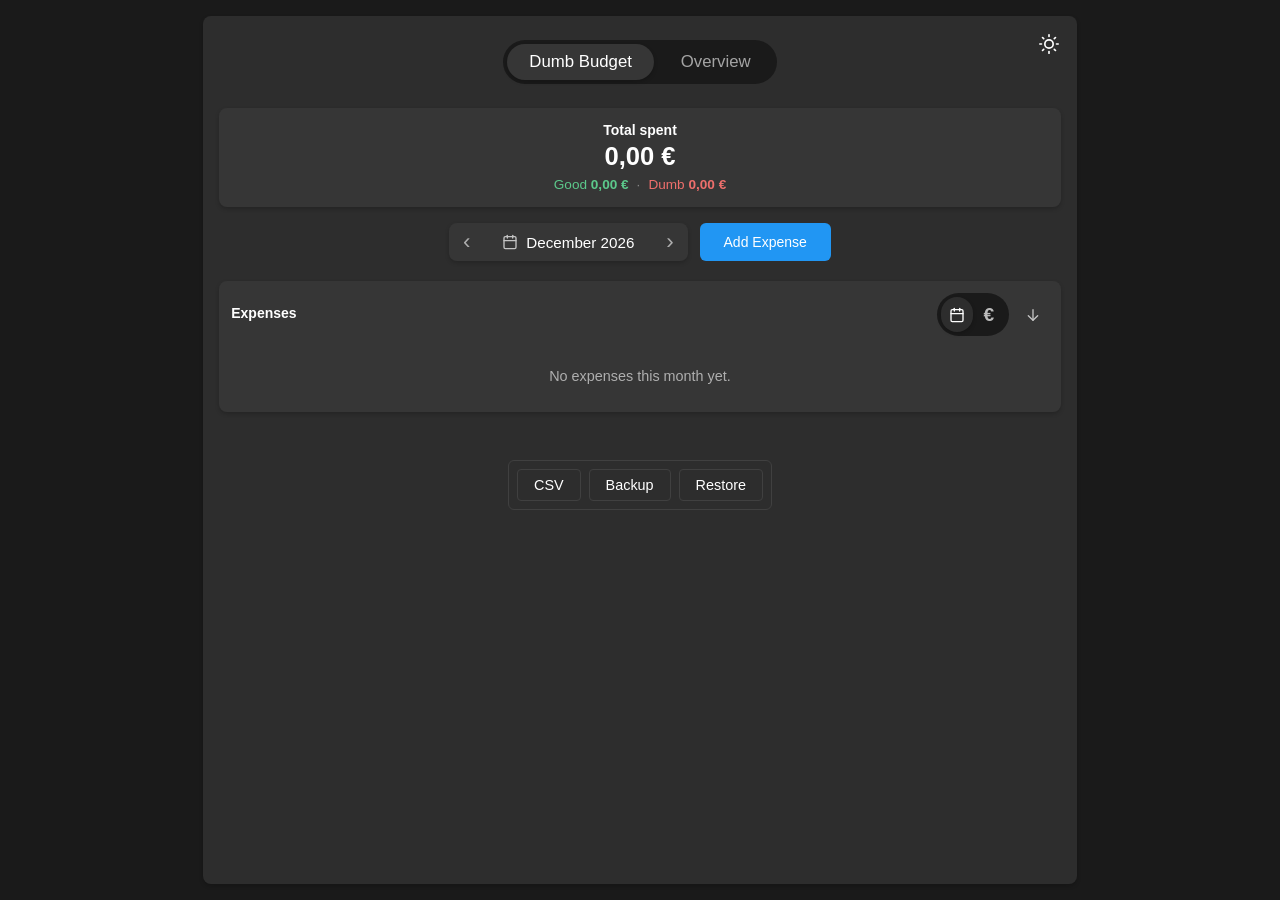
<file: docs/index.html>
<!DOCTYPE html>
<html lang="en" data-theme="dark">
<head>
    <meta charset="UTF-8">
    <meta name="viewport" content="width=device-width, initial-scale=1.0, viewport-fit=cover">
    <title>Dumb Budget</title>

    <!-- Makes it behave like an app when added to the home screen -->
    <link rel="manifest" href="manifest.json">
    <meta name="theme-color" content="#1a1a1a">
    <meta name="apple-mobile-web-app-capable" content="yes">
    <meta name="mobile-web-app-capable" content="yes">
    <meta name="apple-mobile-web-app-title" content="Dumb Budget">
    <meta name="apple-mobile-web-app-status-bar-style" content="black-translucent">
    <link rel="apple-touch-icon" href="icons/apple-touch-icon.png">
    <link rel="icon" type="image/png" href="icons/icon-192.png">

    <script>
        // Apply the saved theme before the page draws (avoids a white flash)
        (function () {
            let theme = 'dark';
            try { theme = localStorage.getItem('dumbbudget-theme') || 'dark'; } catch (e) {}
            document.documentElement.setAttribute('data-theme', theme);
        })();
    </script>
    <link rel="stylesheet" href="styles.css">
</head>
<body>
    <main>
        <div class="container">
            <button id="themeToggle" aria-label="Toggle theme">
                <svg class="moon" viewBox="0 0 24 24">
                    <path d="M21 12.79A9 9 0 1 1 11.21 3 7 7 0 0 0 21 12.79z"></path>
                </svg>
                <svg class="sun" viewBox="0 0 24 24">
                    <circle cx="12" cy="12" r="5"></circle>
                    <line x1="12" y1="1" x2="12" y2="3"></line>
                    <line x1="12" y1="21" x2="12" y2="23"></line>
                    <line x1="4.22" y1="4.22" x2="5.64" y2="5.64"></line>
                    <line x1="18.36" y1="18.36" x2="19.78" y2="19.78"></line>
                    <line x1="1" y1="12" x2="3" y2="12"></line>
                    <line x1="21" y1="12" x2="23" y2="12"></line>
                    <line x1="4.22" y1="19.78" x2="5.64" y2="18.36"></line>
                    <line x1="18.36" y1="5.64" x2="19.78" y2="4.22"></line>
                </svg>
            </button>

            <header>
                <nav class="view-tabs" aria-label="Pages">
                    <button class="view-tab active" data-view="budget">Dumb Budget</button>
                    <button class="view-tab" data-view="overview">Overview</button>
                </nav>
            </header>

            <!-- ======================= PAGE 1: MY BUDGET ======================= -->
            <div id="budgetView" class="view">
                <section class="overview">
                    <div class="balance-card">
                        <h3>Total spent</h3>
                        <div class="amount" id="totalSpent">0,00 €</div>
                        <div class="spent-split">
                            <span class="good-text">Good <strong id="totalGood">0,00 €</strong></span>
                            <span class="split-dot">·</span>
                            <span class="dumb-text">Dumb <strong id="totalDumb">0,00 €</strong></span>
                        </div>
                    </div>
                </section>

                <div class="action-row">
                    <div class="month-control">
                        <button class="month-step" data-step="-1" aria-label="Previous month">&#8249;</button>
                        <button id="monthPickerBtn" class="month-picker-btn" aria-haspopup="true" aria-expanded="false">
                            <svg viewBox="0 0 24 24" fill="none" stroke="currentColor" stroke-width="2" stroke-linecap="round" stroke-linejoin="round" aria-hidden="true">
                                <rect x="3" y="4" width="18" height="18" rx="2" ry="2"></rect>
                                <line x1="16" y1="2" x2="16" y2="6"></line>
                                <line x1="8" y1="2" x2="8" y2="6"></line>
                                <line x1="3" y1="10" x2="21" y2="10"></line>
                            </svg>
                            <span class="selected-month-label"></span>
                        </button>
                        <button class="month-step" data-step="1" aria-label="Next month">&#8250;</button>

                        <!-- Pop-up month picker: choose a year, then a month -->
                        <div id="monthPicker" class="month-picker" hidden>
                            <div class="picker-year">
                                <button type="button" id="pickerPrevYear" aria-label="Previous year">&#8249;</button>
                                <span id="pickerYear"></span>
                                <button type="button" id="pickerNextYear" aria-label="Next year">&#8250;</button>
                            </div>
                            <div class="picker-months" id="pickerMonths"></div>
                            <button type="button" id="pickerThisMonth" class="picker-today">This month</button>
                        </div>
                    </div>
                    <button id="addExpenseBtn" class="add-transaction-btn">Add Expense</button>
                </div>

                <section class="transactions">
                    <div class="transactions-header">
                        <h3>Expenses</h3>
                        <div class="sort-controls">
                            <div class="sort-type-toggle">
                                <button class="sort-btn active" data-sort="date" aria-label="Sort by date">
                                    <svg viewBox="0 0 24 24" fill="none" stroke="currentColor" stroke-width="2" stroke-linecap="round" stroke-linejoin="round">
                                        <rect x="3" y="4" width="18" height="18" rx="2" ry="2"></rect>
                                        <line x1="16" y1="2" x2="16" y2="6"></line>
                                        <line x1="8" y1="2" x2="8" y2="6"></line>
                                        <line x1="3" y1="10" x2="21" y2="10"></line>
                                    </svg>
                                </button>
                                <button class="sort-btn" data-sort="amount" aria-label="Sort by amount">
                                    <span class="currency-sort-symbol">€</span>
                                </button>
                            </div>
                            <button id="sortDirection" aria-label="Sort direction" class="sort-direction-btn descending">
                                <svg viewBox="0 0 24 24" fill="none" stroke="currentColor" stroke-width="2" stroke-linecap="round" stroke-linejoin="round">
                                    <path d="M12 20V4"/>
                                    <path d="M5 11l7-7 7 7"/>
                                </svg>
                            </button>
                        </div>
                    </div>
                    <div id="transactionsList"></div>
                </section>

                <footer>
                    <div class="export-buttons">
                        <button id="exportCsvBtn" class="export-btn">CSV</button>
                        <button id="backupBtn" class="export-btn">Backup</button>
                        <button id="restoreBtn" class="export-btn">Restore</button>
                    </div>
                    <input type="file" id="restoreFile" accept=".json,application/json" hidden>
                </footer>
            </div>

            <!-- ======================= PAGE 2: OVERVIEW ======================= -->
            <div id="overviewView" class="view" hidden>
                <div class="month-nav">
                    <button class="month-btn month-step" data-step="-1" aria-label="Previous month">&#8249;</button>
                    <span class="month-label selected-month-label"></span>
                    <button class="month-btn month-step" data-step="1" aria-label="Next month">&#8250;</button>
                </div>

                <div class="ring-wrap">
                    <svg class="ring" viewBox="0 0 100 100" id="ringSvg" aria-hidden="true"></svg>
                    <div class="ring-center">
                        <div class="ring-total" id="ringTotal"></div>
                        <div class="ring-good" id="ringGood"></div>
                        <div class="ring-dumb" id="ringDumb"></div>
                    </div>
                    <div id="ringIcons"></div>
                </div>

                <div class="split-bar-card">
                    <div class="split-bar-labels">
                        <span class="good-text" id="goodPct">Good 0%</span>
                        <span class="dumb-text" id="dumbPct">Dumb 0%</span>
                    </div>
                    <div class="split-bar"><div class="split-bar-good" id="splitBarGood"></div><div class="split-bar-dumb" id="splitBarDumb"></div></div>
                </div>

                <div class="category-list" id="categoryList"></div>
            </div>
        </div>
        <div id="toast-container" class="toast-container"></div>
    </main>

    <!-- ======================= ADD / EDIT EXPENSE POP-UP ======================= -->
    <div id="expenseModal" class="modal">
        <div class="modal-content">
            <div class="modal-header">
                <h2 class="modal-title" id="modalTitle">Add expense</h2>
                <button class="close-modal" aria-label="Close">&times;</button>
            </div>
            <form id="expenseForm">
                <label class="field-label" for="category">Category</label>
                <div id="categoryField">
                    <select id="category" required></select>
                    <div id="customCategoryField" style="display: none;">
                        <input type="text" id="customCategory" placeholder="New category name">
                        <button type="button" id="saveCategory">Add</button>
                        <button type="button" id="cancelCategory">Cancel</button>
                    </div>
                </div>

                <label class="field-label" for="amount">Amount</label>
                <div class="amount-input-wrapper">
                    <span class="currency-symbol">€</span>
                    <input type="text" id="amount" placeholder="0,00" required inputmode="decimal" autocomplete="off">
                </div>

                <label class="field-label" for="purchaseType">Was it worth it?</label>
                <select id="purchaseType" required>
                    <option value="" disabled selected>Choose…</option>
                    <option value="good">👍 Good purchase</option>
                    <option value="dumb">👎 Dumb purchase</option>
                </select>

                <label class="field-label" for="expenseDate">Date</label>
                <input type="date" id="expenseDate" required>

                <textarea id="notes" placeholder="Notes (optional)" rows="2"></textarea>
                <button type="submit" id="submitBtn">Add</button>
            </form>
        </div>
    </div>

    <script src="app.js"></script>
</body>
</html>
</file>
<file: docs/styles.css>
:root {
    /* Light theme variables */
    --primary: #2196F3;
    --primary-hover: #1976D2;
    --background: #f5f5f5;
    --container: white;
    --text: #333;
    --border: #ccc;
    --shadow: 0 2px 4px rgba(0,0,0,0.1);
    --transition: 0.2s ease;
    --success: #4CAF50;
    --danger: #f44336;
    --card-bg: #ffffff;
    --success-status-bg: rgba(37, 99, 235, 0.6);
    --danger-status-bg:rgba(220, 38, 38, 0.6);
}

[data-theme="dark"] {
    --background: #1a1a1a;
    --container: #2d2d2d;
    --text: white;
    --border: #404040;
    --shadow: 0 2px 4px rgba(0,0,0,0.2);
    --card-bg: #363636;
    --success-status-bg: rgba(96, 165, 250, 0.5);
    --danger-status-bg:rgba(220, 38, 38, 0.5);
}

/* Base styles */
* {
    margin: 0;
    padding: 0;
    box-sizing: border-box;
}

body {
    margin: 0;
    padding: 0;
    font-family: -apple-system, BlinkMacSystemFont, 'Segoe UI', Roboto, Oxygen, Ubuntu, Cantarell, sans-serif;
    background: var(--background);
    color: var(--text);
    transition: background var(--transition), color var(--transition);
    min-height: 100vh;
    display: flex;
    flex-direction: column;
}

/* Main content */
main {
    flex: 1;
    display: flex;
    align-items: center;
    justify-content: center;
    padding: 1rem;
}

/* Container styling */
.container {
    position: relative;
    background: var(--container);
    padding: 1.5rem 1rem 1rem;
    border-radius: 8px;
    box-shadow: var(--shadow);
    width: 100%;
    max-width: 70%;
    min-height: calc(100vh - 2rem);
    transition: background var(--transition), box-shadow var(--transition);
    margin: 0 auto;
    display: flex;
    flex-direction: column;
}

/* Form styling */
form {
    position: relative;
    background: var(--container);
    padding: 3rem 1.5rem 2rem;
    border-radius: 12px;
    box-shadow: var(--shadow);
    width: calc(100% - 2rem);
    max-width: 400px;
    transition: background var(--transition), box-shadow var(--transition);
    text-align: center;
    margin: 0 auto;
    transform: translateY(-10%);
}

/* Theme toggle */
#themeToggle {
    position: absolute;
    top: 0.75rem;
    right: 0.75rem;
    background: none;
    border: none;
    cursor: pointer;
    padding: 0.25rem;
    width: 32px;
    height: 32px;
    display: flex;
    align-items: center;
    justify-content: center;
    border-radius: 50%;
    transition: background-color var(--transition);
}

#themeToggle:hover {
    background: rgba(128, 128, 128, 0.1);
}

#themeToggle svg {
    width: 20px;
    height: 20px;
    stroke: var(--text);
    fill: none;
    stroke-width: 2;
    stroke-linecap: round;
    stroke-linejoin: round;
    transition: stroke var(--transition);
}

[data-theme="light"] .moon {
    display: block;
}

[data-theme="light"] .sun {
    display: none;
}

[data-theme="dark"] .moon {
    display: none;
}

[data-theme="dark"] .sun {
    display: block;
}

/* Headings */
h1 {
    font-size: 1.5rem;
    font-weight: 500;
    color: var(--text);
    text-align: center;
    padding-bottom: 1.5rem;
}

h2 {
    font-size: 0.875rem;
    margin-bottom: 1rem;
}

h3 {
    font-size: 0.875rem;
    margin-bottom: 0.125rem;
    line-height: 1.2;
}

/* PIN input styling */
.pin-input-container {
    display: flex;
    flex-wrap: wrap;
    gap: 0.75rem;
    justify-content: center;
    margin: 2rem 0;
    padding: 0 0.5rem;
}

.pin-input-container input.pin-input {
    width: 44px;
    height: 44px;
    text-align: center;
    font-size: 1.25rem;
    font-weight: 500;
    border: 2px solid var(--border);
    border-radius: 12px;
    background: var(--container);
    color: var(--text);
    transition: all var(--transition);
    -webkit-appearance: none;
    -moz-appearance: textfield;
    appearance: none;
}

.pin-input-container input.pin-input::-webkit-outer-spin-button,
.pin-input-container input.pin-input::-webkit-inner-spin-button {
    -webkit-appearance: none;
    margin: 0;
}

.pin-input-container input.pin-input:focus {
    outline: none;
    border-color: var(--primary);
    box-shadow: 0 0 0 3px rgba(33, 150, 243, 0.15);
}

.pin-input-container input.pin-input.has-value {
    border-color: var(--primary);
    background-color: var(--primary);
    color: white;
}

.pin-error {
    color: #ff4444;
    font-size: 0.9rem;
    margin-top: 0.5rem;
    text-align: center;
    display: none;
    opacity: 0;
    transform: translateY(-10px);
    transition: opacity var(--transition), transform var(--transition);
}

.pin-error[aria-hidden="false"] {
    display: block;
    opacity: 1;
    transform: translateY(0);
}

/* Responsive adjustments */
@media (max-width: 400px) {
    form, .container {
        padding: 3rem 0.75rem 1.5rem;
        width: calc(100% - 1rem);
    }

    .pin-input-container {
        gap: 0.4rem;
        padding: 0;
    }

    .pin-input-container input.pin-input {
        width: 36px;
        height: 36px;
        font-size: 1rem;
        border-radius: 8px;
    }

    h1 {
        font-size: 1.75rem;
    }
}

@media (max-width: 320px) {
    .pin-input-container input.pin-input {
        width: 32px;
        height: 32px;
    }
}

/* Header and Date Range Selector */
header {
    text-align: center;
    margin-bottom: 2rem;
}

.date-range-selector {
    margin: 1.5rem auto;
    padding: 1rem;
    background: var(--card-bg);
    border-radius: 8px;
    box-shadow: var(--shadow);
    width: 60%;
}

.date-input-group {
    display: flex;
    align-items: center;
    justify-content: center;
    gap: 0.25rem;
}

.date-input-group input[type="date"] {
    padding: 0.5rem;
    border: 1px solid var(--border);
    border-radius: 6px;
    background: var(--container);
    color: var(--text);
    font-size: 0.875rem;
    font-family: inherit;
    width: auto;
    min-width: 45%;
    text-align: center;
}

.date-input-group input[type="date"]::-webkit-calendar-picker-indicator {
    filter: invert(var(--is-dark, 0));
    opacity: 0.5;
    cursor: pointer;
}

.date-input-group input[type="date"]::-webkit-calendar-picker-indicator:hover {
    opacity: 0.8;
}

.date-separator {
    color: var(--text);
    opacity: 0.7;
    font-size: 0.875rem;
}

@media (max-width: 670px) {
    .date-input-group {
        flex-direction: column;
        gap: 0.25rem;
    }
    
    .date-input-group input[type="date"] {
        width: 100%;
    }
}

/* Overview Section */
.overview {
    margin-bottom: 1rem;
}

.balance-card {
    background: var(--card-bg);
    padding: 0.5rem;
    border-radius: 8px;
    box-shadow: var(--shadow);
    text-align: center;
    margin-bottom: 0.5rem;
}

.summary-cards {
    display: grid;
    grid-template-columns: 1fr 1fr;
    gap: 0.5rem;
    margin-bottom: 1rem;
}

.card {
    background: var(--card-bg);
    padding: 0.5rem;
    border-radius: 8px;
    box-shadow: var(--shadow);
    text-align: center;
}

.card.income {
    border-left: 4px solid var(--success);
}

.card.expenses {
    border-left: 4px solid var(--danger);
}

.amount {
    font-size: 1.25rem;
    font-weight: 600;
    margin-top: 0;
    line-height: 1.2;
}

.amount.positive {
    color: var(--success);
}

.amount.negative {
    color: var(--danger);
}

/* Quick Add Form */
.quick-add {
    margin-bottom: 1rem;
}

#expenseForm {
    display: grid;
    gap: 0.5rem;
    padding: 0.75rem;
    background: var(--card-bg);
    border-radius: 8px;
    box-shadow: var(--shadow);
    max-width: 100%;
    transform: none;
}

#expenseForm select,
#expenseForm input {
    padding: 0.5rem;
    border: 1px solid var(--border);
    border-radius: 6px;
    background: var(--container);
    color: var(--text);
    font-size: 0.875rem;
    width: 100%;
}

#expenseForm button {
    background: var(--primary);
    color: white;
    border: none;
    padding: 0.5rem;
    border-radius: 6px;
    cursor: pointer;
    font-size: 0.875rem;
    transition: background-color var(--transition);
}

#expenseForm button:hover {
    background: var(--primary-hover);
}

/* Transactions List */
.transactions {
    background: var(--card-bg);
    padding: 0.75rem;
    border-radius: 8px;
    box-shadow: var(--shadow);
    margin-bottom: 1rem;
}

.transactions-header {
    display: flex;
    align-items: center;
    justify-content: space-between;
    margin-bottom: 1rem;
}

.sort-controls {
    display: flex;
    align-items: center;
    gap: 0.5rem;
}

.sort-type-toggle {
    display: flex;
    gap: 0;
    background: var(--background);
    padding: 0.25rem;
    border-radius: 100px;
}

.sort-btn {
    background: none;
    border: none;
    padding: 0.5rem;
    cursor: pointer;
    border-radius: 100px;
    display: flex;
    align-items: center;
    justify-content: center;
    transition: all var(--transition);
    opacity: 0.7;
    min-width: 32px;
    min-height: 32px;
}

.currency-sort-symbol {
    font-size: 1.2rem;
    font-weight: 600;
    color: var(--text);
    line-height: 1;
}

.sort-btn svg {
    width: 16px;
    height: 16px;
    stroke: var(--text);
}

.sort-btn:hover {
    opacity: 1;
    background: rgba(128, 128, 128, 0.1);
}

.sort-btn.active {
    background: var(--container);
    opacity: 1;
    box-shadow: var(--shadow);
}

.sort-direction-btn {
    background: none;
    border: none;
    padding: 0.5rem;
    cursor: pointer;
    border-radius: 100px;
    display: flex;
    align-items: center;
    justify-content: center;
    transition: all var(--transition);
    opacity: 0.7;
}

.sort-direction-btn:hover {
    opacity: 1;
    background: rgba(128, 128, 128, 0.1);
}

.sort-direction-btn svg {
    width: 16px;
    height: 16px;
    stroke: var(--text);
    transition: transform var(--transition);
}

.sort-direction-btn.descending svg {
    transform: rotate(180deg);
}

#transactionsList {
    display: flex;
    flex-direction: column;
    gap: 0.5rem;
}

/* Update Transaction Item Styles */
.transaction-item {
    display: flex;
    align-items: center;
    justify-content: space-between;
    padding: 0.75rem;
    border-radius: 6px;
    background: var(--container);
    border: 1px solid var(--border);
    font-size: 0.875rem;
    cursor: pointer;
    transition: all var(--transition);
}

.transaction-item:hover {
    background: rgba(128, 128, 128, 0.05);
}

.transaction-content {
    display: flex;
    align-items: center;
    justify-content: space-between;
    flex: 1;
    margin-right: 0.5rem;
}

.delete-transaction {
    background: none;
    border: none;
    padding: 0.25rem;
    cursor: pointer;
    border-radius: 50%;
    display: flex;
    align-items: center;
    justify-content: center;
    opacity: 0.5;
    transition: all var(--transition);
}

.delete-transaction:hover {
    opacity: 1;
    background: rgba(244, 67, 54, 0.1);
}

.delete-transaction svg {
    width: 16px;
    height: 16px;
    stroke: var(--danger);
}

.transaction-item .details {
    display: flex;
    flex-direction: column;
    gap: 0.125rem;
}

.transaction-item .description {
    font-weight: 500;
}

.transaction-item .notes {
    font-size: 0.75rem;
    color: var(--text);
    opacity: 0.8;
    margin-top: 0.25rem;
    line-height: 1.3;
}

.transaction-item .metadata {
    display: flex;
    align-items: center;
    gap: 0.5rem;
    font-size: 0.75rem;
    opacity: 0.7;
}

.transaction-item .category {
    color: var(--text);
}

.transaction-item .date {
    color: var(--text);
}

.transaction-item .metadata .category::after {
    content: "•";
    margin-left: 0.5rem;
}

.transaction-item .transaction-amount {
    font-weight: 600;
}

.transaction-item .transaction-amount.income {
    color: var(--success);
}

.transaction-item .transaction-amount.expense {
    color: var(--danger);
}

.transaction-item .recurring-info {
    color: var(--primary);
    font-size: 0.75rem;
    opacity: 0.8;
}

.transaction-item .metadata .recurring-info::before {
    content: "•";
    margin: 0 0.5rem;
    color: var(--text);
    opacity: 0.7;
}

/* Footer */
footer {
    display: flex;
    justify-content: center;
    align-items: center;
    margin-top: 2rem;
    padding: 1rem;
    width: 100%;
}

.export-buttons {
    display: flex;
    gap: 0.5rem;
    align-items: center;
    justify-content: center;
    background: var(--container);
    padding: 0.5rem;
    border-radius: 6px;
    border: 1px solid var(--border);
    margin: 0 auto;
    width: fit-content;
}

.export-btn {
    all: unset;
    background: transparent;
    border: 1px solid var(--border);
    padding: 0.5rem 1rem;
    cursor: pointer;
    color: var(--text);
    border-radius: 4px;
    transition: all 0.2s;
    font-size: 0.9rem;
    min-width: 60px;
    text-align: center;
    display: inline-flex;
    align-items: center;
    justify-content: center;
    height: 32px;
    box-sizing: border-box;
}

.export-btn:hover {
    background-color: var(--hover-color);
    border-color: var(--accent-color);
}

.export-btn:active {
    transform: translateY(1px);
}

/* Remove these specific styles */
#exportBtn {
    display: flex;
    align-items: center;
    justify-content: center;
    padding: 0.5rem;
    background: none;
    border: none;
    cursor: pointer;
    color: var(--text);
    border-radius: 4px;
    transition: background-color 0.2s;
}

#exportBtn:hover {
    background-color: rgba(128, 128, 128, 0.1);
}

#exportBtn svg {
    width: 24px;
    height: 24px;
    stroke: currentColor;
}

/* Responsive adjustments */
@media (max-width: 860px) {
    .container {
        padding: 1rem 0.75rem;
        max-width: 100%;
    }

    .summary-cards {
        grid-template-columns: 1fr;
    }

    .amount {
        font-size: 1.125rem;
    }

    .transaction-item {
        padding: 0.5rem;
    }
    
    .delete-transaction svg {
        width: 14px;
        height: 14px;
    }
}

/* Add Transaction Button */
.add-transaction-btn {
    width: auto;
    background: var(--primary);
    color: white;
    border: none;
    padding: 0.5rem 1.5rem;
    border-radius: 6px;
    cursor: pointer;
    font-size: 0.875rem;
    margin: 0 auto 1rem;
    display: block;
    transition: background-color var(--transition);
}

.add-transaction-btn:hover {
    background: var(--primary-hover);
}

@media (max-width: 600px) {
    .add-transaction-btn {
        width: auto;
        padding: 0.5rem 2rem;
    }
}

/* Modal Styles */
.modal {
    display: none;
    position: fixed;
    top: 0;
    left: 0;
    width: 100%;
    height: 100%;
    background: rgba(0, 0, 0, 0.5);
    z-index: 1000;
    align-items: center;
    justify-content: center;
}

.modal.active {
    display: flex;
}

.modal-content {
    background: var(--container);
    padding: 1rem;
    border-radius: 8px;
    box-shadow: var(--shadow);
    width: 90%;
    max-width: 400px;
    position: relative;
}

.modal-header {
    display: flex;
    flex-direction: column;
    align-items: center;
    margin-bottom: 1.5rem;
    position: relative;
}

.close-modal {
    position: absolute;
    right: -0.5rem;
    top: -0.5rem;
    background: none;
    border: none;
    color: var(--text);
    font-size: 1.25rem;
    cursor: pointer;
    padding: 0.25rem;
    line-height: 1;
    opacity: 0.7;
    transition: opacity var(--transition);
}

.close-modal:hover {
    opacity: 1;
}

.transaction-type-toggle {
    display: flex;
    gap: 0;
    width: 100%;
    max-width: 280px;
    background: var(--background);
    padding: 0.25rem;
    border-radius: 100px;
}

.toggle-btn {
    flex: 1;
    padding: 0.5rem 1rem;
    border: none;
    background: transparent;
    color: var(--text);
    font-size: 0.875rem;
    cursor: pointer;
    transition: all var(--transition);
    border-radius: 100px;
    opacity: 0.7;
    font-weight: 500;
}

.toggle-btn:hover {
    opacity: 1;
}

.toggle-btn.active {
    background: var(--container);
    color: var(--primary);
    opacity: 1;
    box-shadow: var(--shadow);
}

#expenseForm {
    display: grid;
    gap: 0.75rem;
}

#expenseForm input,
#expenseForm select,
#expenseForm textarea {
    padding: 0.5rem;
    border: 1px solid var(--border);
    border-radius: 6px;
    background: var(--container);
    color: var(--text);
    font-size: 0.875rem;
    width: 100%;
}

#expenseForm textarea {
    resize: vertical;
    min-height: 60px;
    font-family: inherit;
}

#expenseForm button {
    background: var(--primary);
    color: white;
    border: none;
    padding: 0.5rem;
    border-radius: 6px;
    cursor: pointer;
    font-size: 0.875rem;
    transition: background-color var(--transition);
}

#expenseForm button:hover {
    background: var(--primary-hover);
}

/* Amount Input Styling */
.amount-input-wrapper {
    position: relative;
    display: flex;
    align-items: center;
}

.currency-symbol {
    position: absolute;
    left: 0.5rem;
    color: var(--text);
    opacity: 0.7;
    font-size: 0.875rem;
    pointer-events: none;
}

.amount-input-wrapper input {
    padding-left: 1.25rem !important;
}

/* Remove spinner arrows */
.amount-input-wrapper input::-webkit-outer-spin-button,
.amount-input-wrapper input::-webkit-inner-spin-button {
    -webkit-appearance: none;
    margin: 0;
}

.amount-input-wrapper input[type=number] {
    -moz-appearance: textfield;
    appearance: none;
}

#expenseForm input[type="date"] {
    font-family: inherit;
    color: var(--text);
    opacity: 0.9;
}

#expenseForm input[type="date"]::-webkit-calendar-picker-indicator {
    filter: invert(var(--is-dark, 0));
    opacity: 0.5;
    cursor: pointer;
}

#expenseForm input[type="date"]::-webkit-calendar-picker-indicator:hover {
    opacity: 0.8;
}

/* Card Headers and Filter Buttons */
.card-header {
    display: flex;
    align-items: center;
    justify-content: center;
    gap: 0.5rem;
    margin-bottom: 0.125rem;
}

.filter-btn {
    background: none;
    border: none;
    padding: 0.25rem;
    cursor: pointer;
    border-radius: 50%;
    display: flex;
    align-items: center;
    justify-content: center;
    transition: all var(--transition);
    opacity: 0.5;
}

.filter-btn:hover {
    opacity: 0.8;
    background: rgba(128, 128, 128, 0.1);
}

.filter-btn.active {
    opacity: 1;
    background: rgba(128, 128, 128, 0.1);
}

.filter-btn svg {
    width: 14px;
    height: 14px;
    stroke: var(--text);
}

.card.income .filter-btn.active svg {
    stroke: var(--success);
}

.card.expenses .filter-btn.active svg {
    stroke: var(--danger);
}

/* Recurring transaction controls */
.recurring-controls {
    margin-top: 0.75rem;
    padding-top: 0.75rem;
    border-top: 1px solid var(--border);
}

.recurring-checkbox-wrapper {
    display: flex;
    align-items: center;
    gap: 0.5rem;
    margin-bottom: 0.5rem;
}

.recurring-checkbox-wrapper label {
    color: var(--text);
    font-size: 0.875rem;
}

.recurring-options {
    display: grid;
    gap: 0.75rem;
}

.interval-wrapper {
    display: flex;
    align-items: center;
    gap: 0.5rem;
}

.interval-wrapper input[type="number"] {
    width: 60px;
    padding: 0.5rem;
    border: 1px solid var(--border);
    border-radius: 6px;
    background: var(--container);
    color: var(--text);
}

.interval-wrapper select,
#recurring-weekday {
    padding: 0.5rem;
    border: 1px solid var(--border);
    border-radius: 6px;
    background: var(--container);
    color: var(--text);
    font-size: 0.875rem;
}

/* Style for recurring transaction instances in the list */
.transaction-item.recurring-instance {
    border-left: 3px solid var(--primary);
}

.transaction-item.recurring-instance::before {
    content: "↻";
    margin-right: 0.5rem;
    color: var(--primary);
}

/* Custom Category Field Styles */
#customCategoryField {
    margin-top: 10px;
    display: flex;
    gap: 8px;
    align-items: center;
}

#customCategory {
    flex: 1;
    padding: 8px 12px;
    border: 1px solid var(--border);
    border-radius: 4px;
    background: var(--container);
    color: var(--text);
}

#customCategoryField button {
    padding: 8px 12px;
    border: none;
    border-radius: 4px;
    cursor: pointer;
    transition: var(--transition);
    font-size: 14px;
}

#saveCategory {
    background: var(--success);
    color: white;
}

#saveCategory:hover {
    background: color-mix(in srgb, var(--success) 85%, black);
}

#cancelCategory {
    background: var(--danger);
    color: white;
}

#cancelCategory:hover {
    background: color-mix(in srgb, var(--danger) 85%, black);
}

.toast-container {
    position: fixed;
    bottom: 1rem;
    left: 50%;
    transform: translateX(-50%);
    padding: 0.5rem 1rem;
    display: flex;
    flex-direction: column;
    gap: 10px;
    z-index: 2000;
}

.toast {
    color: #ffffff;
    padding: 0.5rem 1rem;
    border-radius: 20px;
    opacity: 0;
    transition: opacity 0.3s ease-in-out;
    max-width: 300px;
    box-sizing: border-box;
    word-wrap: break-word;
    font-size: 0.875rem;
    cursor: pointer;
    text-align: center;
}

.toast.show {
    opacity: 1;
}

.toast.success {
    background-color: var(--success-status-bg);
}

.toast.error {
    background-color: var(--danger-status-bg);
}

/* ============================================================
   Redesign: expenses only, good/dumb purchases, Overview page
   ============================================================ */

:root {
    --good: #3FA66B;
    --dumb: #E0524F;
}

[data-theme="dark"] {
    --good: #5CC98B;
    --dumb: #EF6F6C;
}

[hidden] {
    display: none !important;
}

.good-text { color: var(--good); }
.dumb-text { color: var(--dumb); }

/* --- Page tabs: "My Budget" | "Overview" --- */
header {
    display: flex;
    justify-content: center;
    margin-bottom: 1.5rem;
}

.view-tabs {
    display: inline-flex;
    background: var(--background);
    padding: 0.25rem;
    border-radius: 100px;
    gap: 0.25rem;
}

.view-tab {
    border: none;
    background: transparent;
    color: var(--text);
    font-family: inherit;
    font-size: 1.05rem;
    font-weight: 500;
    padding: 0.5rem 1.4rem;
    border-radius: 100px;
    cursor: pointer;
    opacity: 0.6;
    transition: all var(--transition);
}

.view-tab:hover {
    opacity: 0.9;
}

.view-tab.active {
    background: var(--card-bg);
    opacity: 1;
    box-shadow: var(--shadow);
}

/* --- Total spent card --- */
.balance-card {
    padding: 0.9rem 0.5rem;
}

.balance-card .amount {
    font-size: 1.6rem;
}

.spent-split {
    margin-top: 0.35rem;
    font-size: 0.85rem;
    display: flex;
    justify-content: center;
    gap: 0.5rem;
}

.split-dot {
    opacity: 0.4;
}

/* --- Transaction list --- */
.transaction-item .description {
    display: flex;
    align-items: center;
    gap: 0.5rem;
    font-weight: 500;
}

.purchase-badge {
    font-size: 0.7rem;
    font-weight: 600;
    padding: 0.1rem 0.5rem;
    border-radius: 100px;
    text-transform: uppercase;
    letter-spacing: 0.03em;
}

.purchase-badge.good {
    color: var(--good);
    background: color-mix(in srgb, var(--good) 15%, transparent);
}

.purchase-badge.dumb {
    color: var(--dumb);
    background: color-mix(in srgb, var(--dumb) 15%, transparent);
}

.transaction-item .transaction-amount.good { color: var(--good); }
.transaction-item .transaction-amount.dumb { color: var(--dumb); }
.transaction-item .transaction-amount.unrated { color: var(--text); opacity: 0.8; }

/* --- Add / edit expense form --- */
.modal-header {
    margin-bottom: 1rem;
}

.modal-title {
    font-size: 1.1rem;
    font-weight: 600;
    margin: 0;
}

.field-label {
    font-size: 0.75rem;
    opacity: 0.7;
    text-align: left;
    margin-bottom: -0.4rem;
}

#expenseForm select {
    font-family: inherit;
}

/* ============================================================
   Overview page
   ============================================================ */

.month-nav {
    display: flex;
    align-items: center;
    justify-content: center;
    gap: 1rem;
    margin-bottom: 0.5rem;
}

.month-label {
    min-width: 10rem;
    text-align: center;
    font-size: 1.05rem;
    font-weight: 500;
    color: var(--good);
}

.month-btn {
    background: none;
    border: none;
    color: var(--text);
    font-size: 1.6rem;
    line-height: 1;
    width: 2.2rem;
    height: 2.2rem;
    border-radius: 50%;
    cursor: pointer;
    opacity: 0.6;
    transition: all var(--transition);
}

.month-btn:hover {
    opacity: 1;
    background: rgba(128, 128, 128, 0.15);
}

/* Square box: ring in the middle, icons around it */
.ring-wrap {
    position: relative;
    width: min(440px, 100%);
    aspect-ratio: 1 / 1;
    margin: 0 auto 1rem;
}

.ring {
    position: absolute;
    left: 21%;
    top: 21%;
    width: 58%;
    height: 58%;
    transform: rotate(-90deg); /* first slice starts at the top */
}

.ring-track,
.ring-segment {
    fill: none;
    stroke-width: 11;
}

.ring-track {
    stroke: var(--card-bg);
}

.ring-segment {
    transition: stroke-dasharray 0.4s ease;
}

.ring-center {
    position: absolute;
    inset: 0;
    display: flex;
    flex-direction: column;
    align-items: center;
    justify-content: center;
    pointer-events: none;
    gap: 0.15rem;
}

.ring-total {
    font-size: 1.35rem;
    font-weight: 600;
}

.ring-good,
.ring-dumb {
    font-size: 0.9rem;
    font-weight: 500;
}

.ring-good { color: var(--good); }
.ring-dumb { color: var(--dumb); }

.ring-icon {
    position: absolute;
    transform: translate(-50%, -50%);
    display: flex;
    flex-direction: column;
    align-items: center;
    gap: 0.2rem;
}

.ring-icon svg {
    width: 30px;
    height: 30px;
}

.ring-icon.empty {
    opacity: 0.35;
}

.ring-pct {
    font-size: 0.75rem;
    color: var(--text);
    opacity: 0.75;
    min-height: 0.9rem;
}

/* Good vs dumb bar (replaces the "Balance" bar of the inspiration app) */
.split-bar-card {
    width: min(440px, 100%);
    margin: 0 auto 1.25rem;
    background: var(--card-bg);
    border-radius: 8px;
    padding: 0.75rem 1rem;
    box-shadow: var(--shadow);
}

.split-bar-labels {
    display: flex;
    justify-content: space-between;
    font-size: 0.85rem;
    font-weight: 500;
    margin-bottom: 0.4rem;
}

.split-bar {
    display: flex;
    height: 8px;
    border-radius: 100px;
    overflow: hidden;
    background: var(--border);
}

.split-bar-good { background: var(--good); transition: width 0.4s ease; }
.split-bar-dumb { background: var(--dumb); transition: width 0.4s ease; }

/* Category breakdown list */
.category-list {
    width: min(440px, 100%);
    margin: 0 auto 1rem;
    display: grid;
    gap: 0.4rem;
}

.category-row {
    display: grid;
    grid-template-columns: 28px 1fr auto auto;
    align-items: center;
    gap: 0.75rem;
    background: var(--card-bg);
    border-radius: 8px;
    padding: 0.55rem 0.9rem;
    font-size: 0.9rem;
}

.category-icon svg {
    width: 22px;
    height: 22px;
    display: block;
}

.category-pct {
    opacity: 0.6;
    font-size: 0.8rem;
}

.category-amount {
    font-weight: 600;
    min-width: 5.5rem;
    text-align: right;
}

.empty-state {
    text-align: center;
    opacity: 0.6;
    font-size: 0.9rem;
    padding: 1rem 0;
}

@media (max-width: 600px) {
    .container {
        max-width: 100%;
    }

    header {
        padding: 0 2.25rem; /* keep tabs clear of the theme button */
    }

    .view-tab {
        font-size: 0.95rem;
        padding: 0.45rem 1rem;
    }

    .ring-icon svg {
        width: 24px;
        height: 24px;
    }

    .ring-total {
        font-size: 1.1rem;
    }
}

/* ============================================================
   Month navigation: [‹] [📅 November 2026] [›]   [Add Expense]
   ============================================================ */

.action-row {
    display: flex;
    align-items: center;
    justify-content: center;
    flex-wrap: wrap;
    gap: 0.75rem;
    margin-bottom: 1.25rem;
}

.action-row .add-transaction-btn {
    margin: 0;
    height: 2.4rem;
}

.month-control {
    position: relative;
    display: flex;
    align-items: center;
    background: var(--card-bg);
    border-radius: 8px;
    box-shadow: var(--shadow);
    height: 2.4rem;
}

.month-step {
    background: none;
    border: none;
    color: var(--text);
    font-size: 1.4rem;
    line-height: 1;
    width: 2.2rem;
    height: 100%;
    cursor: pointer;
    opacity: 0.6;
    border-radius: 8px;
    transition: all var(--transition);
}

.month-step:hover {
    opacity: 1;
    background: rgba(128, 128, 128, 0.15);
}

.month-picker-btn {
    display: flex;
    align-items: center;
    gap: 0.5rem;
    background: none;
    border: none;
    color: var(--text);
    font-family: inherit;
    font-size: 0.95rem;
    font-weight: 500;
    padding: 0 0.6rem;
    height: 100%;
    min-width: 10.5rem;
    justify-content: center;
    cursor: pointer;
    border-radius: 8px;
}

.month-picker-btn:hover {
    background: rgba(128, 128, 128, 0.15);
}

.month-picker-btn svg {
    width: 16px;
    height: 16px;
    opacity: 0.7;
}

/* Pop-up picker */
.month-picker {
    position: absolute;
    top: calc(100% + 0.4rem);
    left: 50%;
    transform: translateX(-50%);
    z-index: 500;
    width: 16.5rem;
    background: var(--container);
    border: 1px solid var(--border);
    border-radius: 10px;
    box-shadow: 0 8px 24px rgba(0, 0, 0, 0.35);
    padding: 0.75rem;
}

.picker-year {
    display: flex;
    align-items: center;
    justify-content: space-between;
    margin-bottom: 0.6rem;
    font-weight: 600;
}

.picker-year button {
    background: none;
    border: none;
    color: var(--text);
    font-size: 1.3rem;
    width: 2rem;
    height: 2rem;
    border-radius: 50%;
    cursor: pointer;
    opacity: 0.7;
}

.picker-year button:hover {
    opacity: 1;
    background: rgba(128, 128, 128, 0.15);
}

.picker-months {
    display: grid;
    grid-template-columns: repeat(3, 1fr);
    gap: 0.35rem;
}

.picker-month {
    background: var(--card-bg);
    border: 1px solid transparent;
    color: var(--text);
    font-family: inherit;
    font-size: 0.85rem;
    padding: 0.5rem 0;
    border-radius: 6px;
    cursor: pointer;
    transition: all var(--transition);
}

.picker-month:hover {
    border-color: var(--border);
}

.picker-month.today {
    border-color: var(--good);
}

.picker-month.selected {
    background: var(--primary);
    color: white;
    border-color: var(--primary);
}

.picker-today {
    width: 100%;
    margin-top: 0.6rem;
    background: none;
    border: 1px solid var(--border);
    color: var(--text);
    font-family: inherit;
    font-size: 0.85rem;
    padding: 0.45rem;
    border-radius: 6px;
    cursor: pointer;
}

.picker-today:hover {
    background: rgba(128, 128, 128, 0.15);
}

/* ============================================================
   Phone app polish (Dumb Budget standalone version)
   ============================================================ */

/* Respect the notch / home bar when opened from the home screen */
body {
    padding: env(safe-area-inset-top) env(safe-area-inset-right) env(safe-area-inset-bottom) env(safe-area-inset-left);
    -webkit-tap-highlight-color: transparent;
}

.empty-state {
    text-align: center;
    opacity: 0.6;
    font-size: 0.9rem;
    padding: 1rem 0;
}

.modal-content {
    max-height: 90vh;
    overflow-y: auto;
}

@media (max-width: 600px) {
    main {
        padding: 0.5rem;
        align-items: stretch;
    }

    .container {
        min-height: calc(100vh - 1rem);
        padding: 1rem 0.75rem;
    }

    /* 16px inputs stop iPhones from zooming in when you tap a field */
    #expenseForm input,
    #expenseForm select,
    #expenseForm textarea {
        font-size: 16px;
        padding: 0.65rem;
    }

    #expenseForm button[type="submit"] {
        padding: 0.8rem;
        font-size: 1rem;
    }

    .add-transaction-btn {
        padding: 0.5rem 1.2rem;
    }

    .month-picker-btn {
        min-width: 9.5rem;
        font-size: 0.9rem;
    }

    .modal {
        align-items: flex-end;  /* pop-up slides up from the bottom, easy to reach with a thumb */
    }

    .modal-content {
        width: 100%;
        max-width: 100%;
        border-radius: 16px 16px 0 0;
        padding: 1rem 1rem calc(1rem + env(safe-area-inset-bottom));
    }
}
</file>
